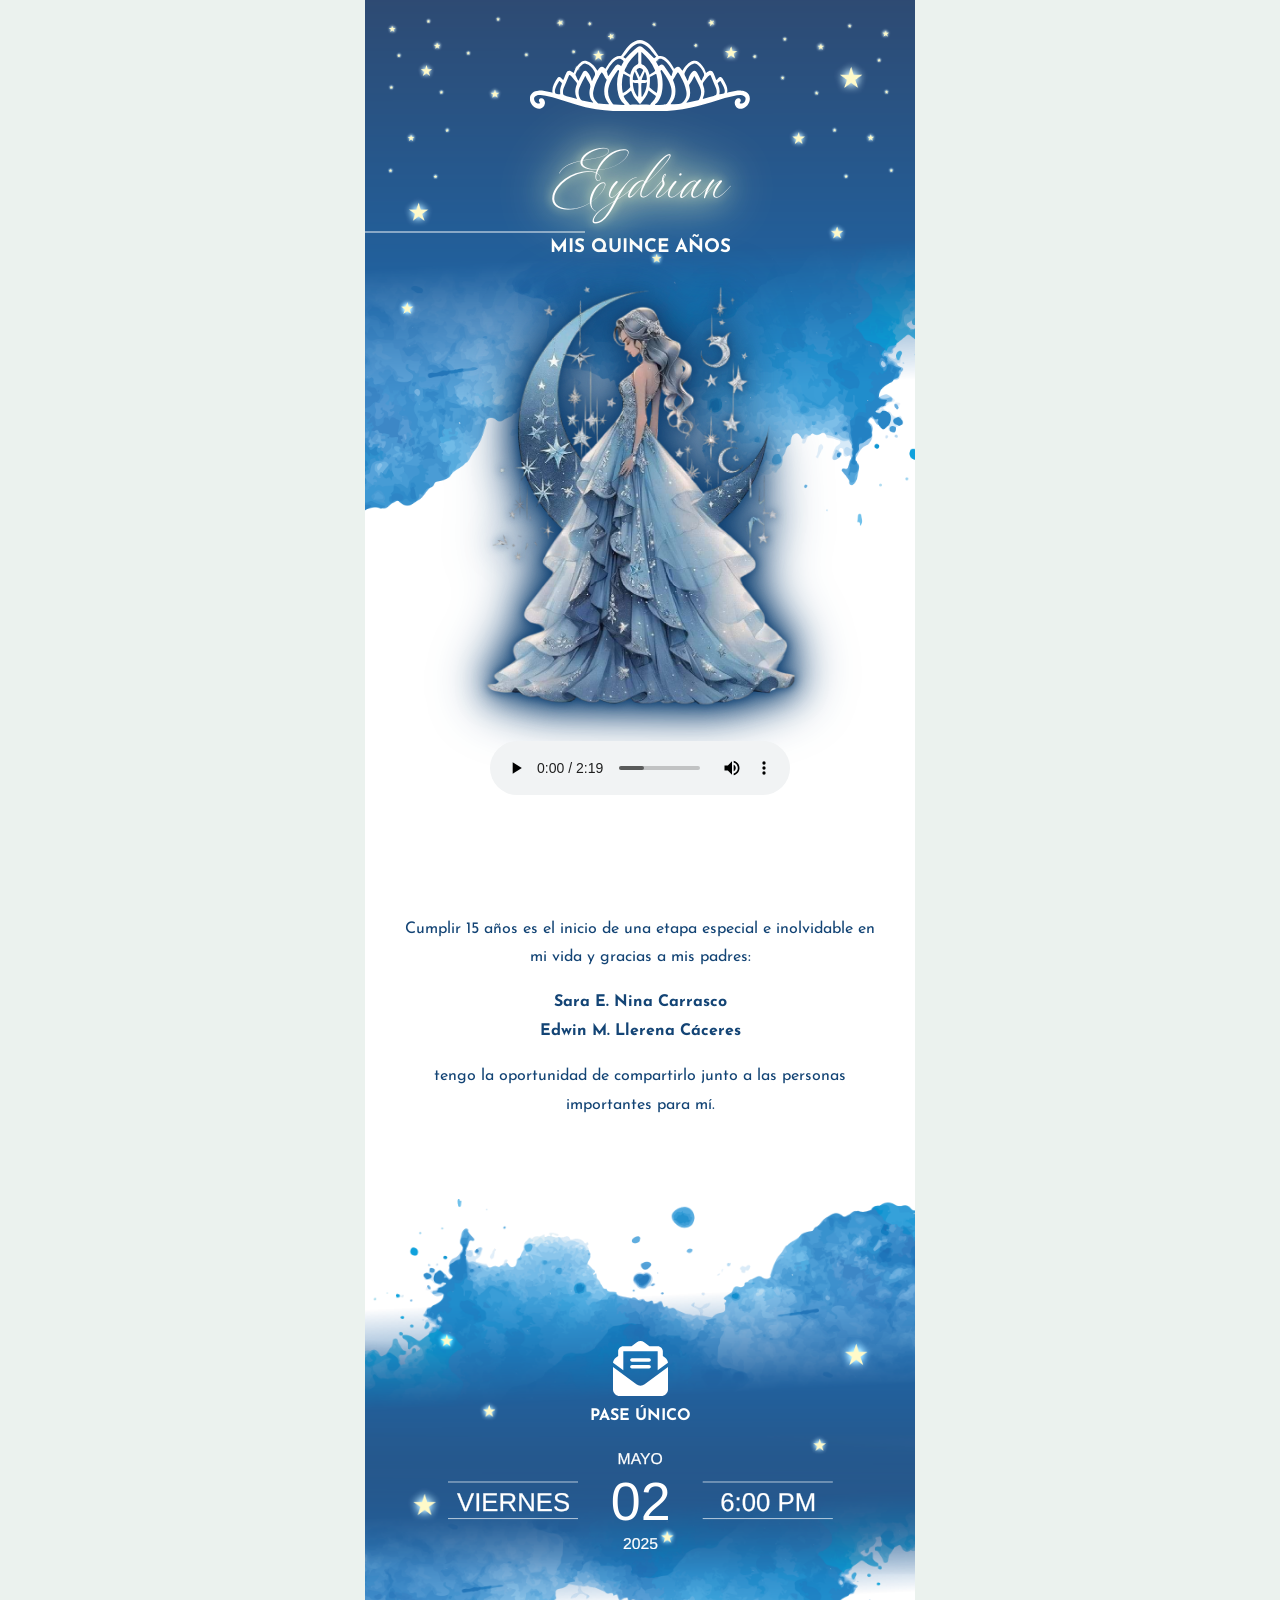
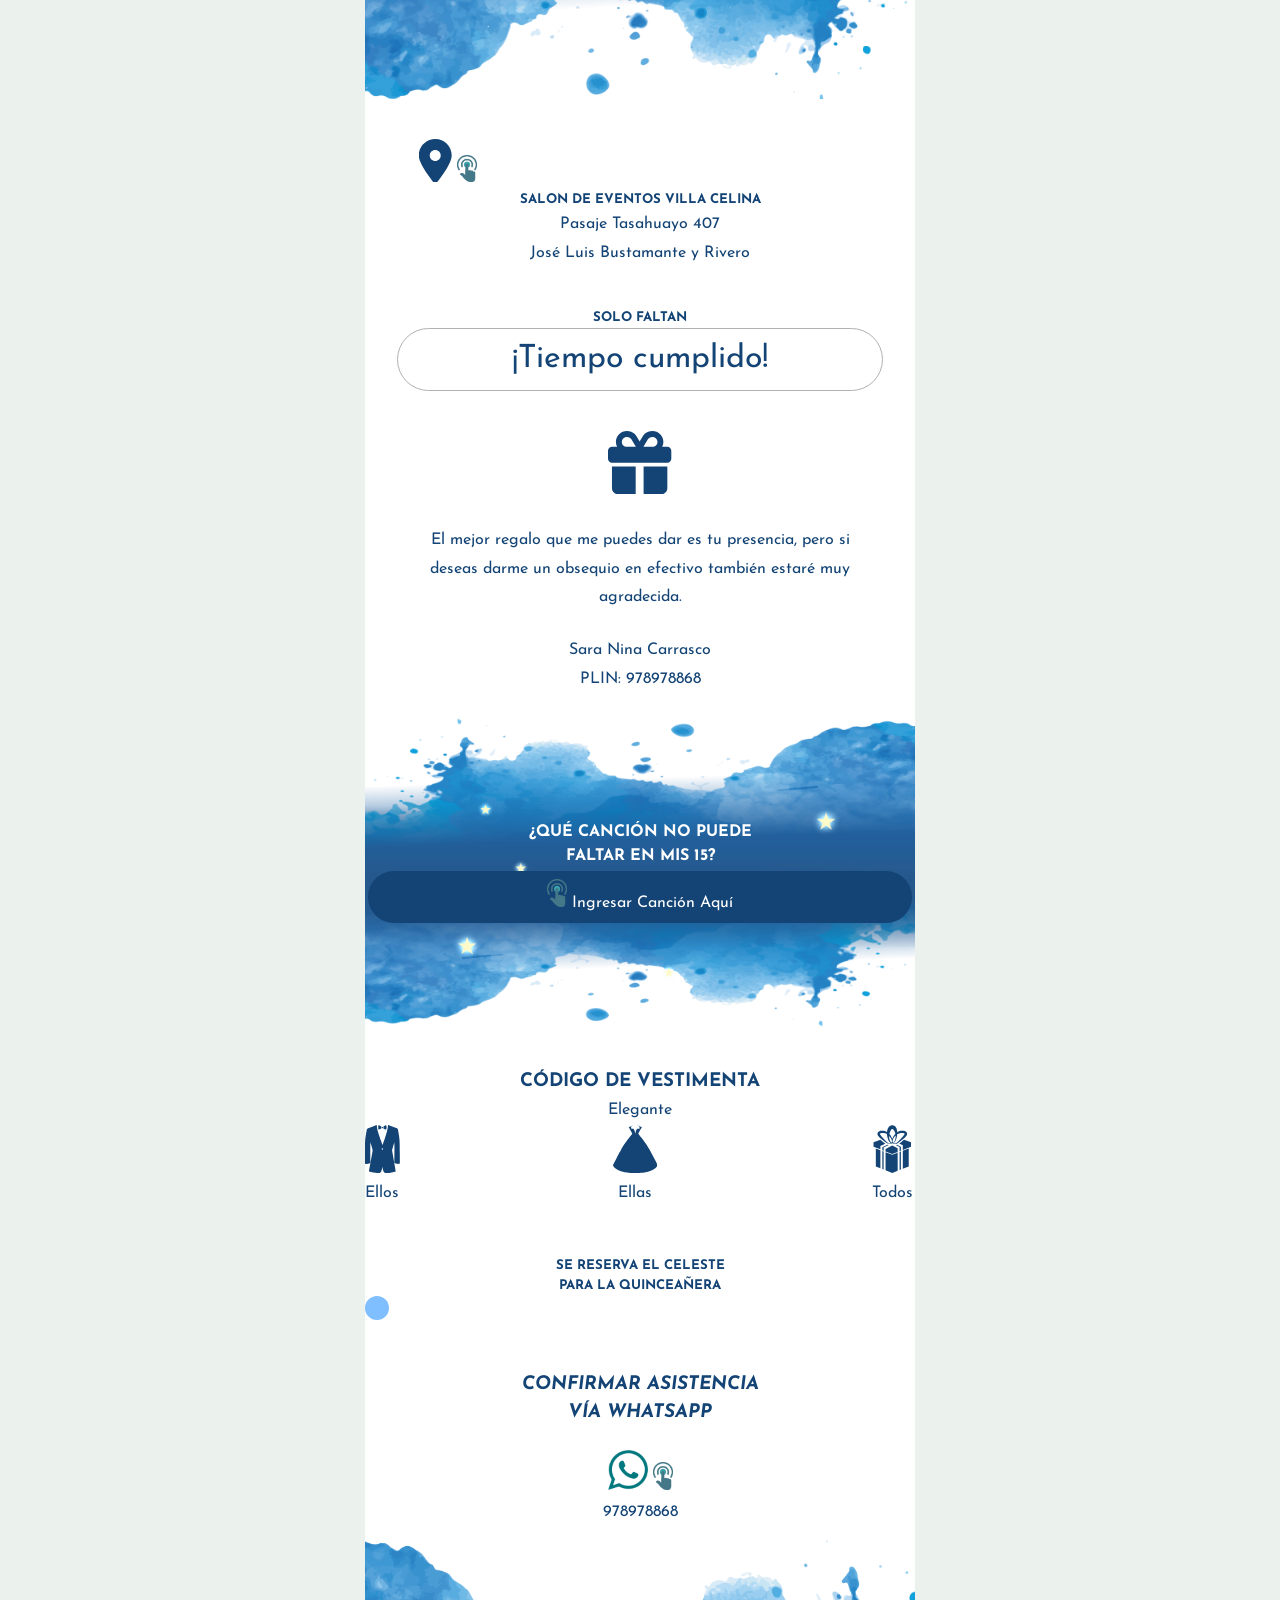
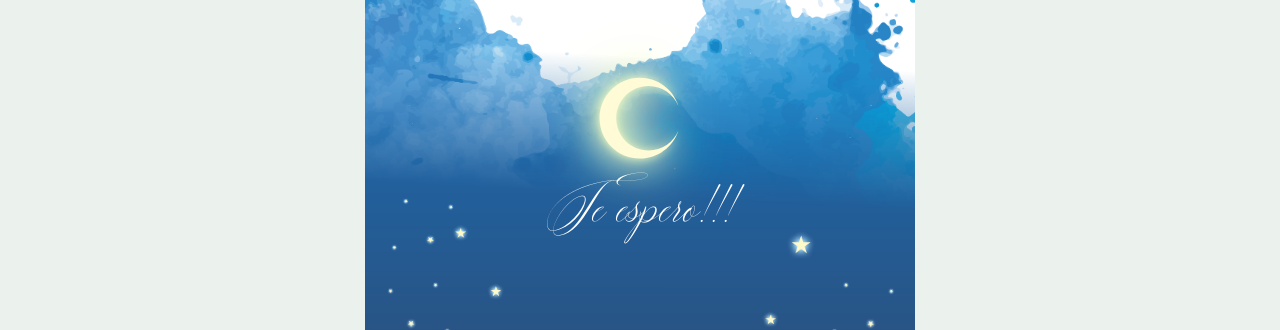
<file: index.html>
<!DOCTYPE html>
<html lang="en">
<head>
    <meta charset="UTF-8">
    <meta name="viewport" content="width=device-width, initial-scale=1.0">
    <title>Mis Quince | Eydrian Fernanda</title>
    <link rel="stylesheet" href="css/reset.css">
    <link rel="stylesheet" href="css/style.css">
    
    <link rel="shortcut icon" href="img/icon-taco.png">

    <meta property="og:image:type" content="image/png">
    <meta property="og:image:width" content="400">
    <meta property="og:image:height" content="400">
    <meta property="og:image" content="https://misquince.vercel.app/img/perfil_1.png">
    <meta property="og:title" content="Mis 15 Eydrian Fernanda">
    <meta data-n-head="ssr" data-hid="description" name="description" 
        content=" Cumplir 15 años es el inicio de una etapa especial e inolvidable en mi vida
        y gracias a mis padres tengo la oportunidad de compartirlo junto a las personas
        importantes para mí | Fecha 02 Mayo 2025 - 6pm">
</head>
<body>
    <div class="container">
        <div class="slide bg-start">
            <div class="bodySlide pt-5 pb-5">
                <div class="item-row text-center">
                    <svg class="img-tiara" xmlns="http://www.w3.org/2000/svg" xml:space="preserve" width="100%" height="100%" version="1.1" 
                    viewBox="0 0 4954.2 1607.7"
                    xmlns:xlink="http://www.w3.org/1999/xlink">
                    <g id="Layer_x0020_1">
                    <path class="fil0" d="M2359.18 706.68c-32.07,60.78 -43.68,116.77 -44.5,176.27 -0.19,12.52 5.72,20.19 16.59,20.57 33.93,1.24 67.73,0.63 106.2,-7.41 -26.4,-63.87 -50.42,-122.02 -78.29,-189.43zm228.34 0.43c-26.07,63.55 -49.06,118.66 -71.24,174.22 -3.97,9.96 1.12,18.06 10.92,18.64 28.98,1.76 57.96,3.06 86.96,3.68 9.91,0.21 19.02,-4.42 18.6,-18.01 -2,-60.12 -12.12,-117.59 -45.24,-178.53zm-114.15 130.27c25.67,-51.78 48.13,-97.41 70.95,-142.82 6.37,-12.62 3.89,-21.68 -4.87,-31.67 -39.85,-45.33 -92.74,-44.99 -132.91,0.72 -9.03,10.31 -10.25,18.78 -3.86,31.38 23.09,45.38 45.42,91.3 70.69,142.39zm-42.86 442.17c4.8,-1.86 4.64,-6.84 4.74,-11.05 2.48,-69.04 5.2,-138.11 6.9,-207.17 0.62,-23.97 -1.62,-48.02 -2.18,-72.05 -0.35,-16.94 -7.41,-24.53 -22.29,-23.41 -17.11,1.27 -34.39,0.85 -51.31,3.43 -17.57,2.64 -30.44,-17.05 -47.94,-13.13 -9.24,103.7 50.64,275.12 112.08,323.38zm85.02 1.04c13.29,-0.61 17.91,-12.81 23.87,-21.73 45.76,-68.41 73.75,-145.73 86.65,-230.27 2.89,-19.23 5.14,-38.72 6.38,-58.19 0.89,-13.99 -6.33,-20.67 -17.31,-12.97 -23.49,16.54 -48.5,10.51 -73.4,9.24 -33,-1.68 -33.38,-1.52 -35.03,35.23 -3.99,88.97 3.97,177.66 4.9,266.52 0.06,4.07 2.55,8.1 3.94,12.17zm1750.53 -60.27c4.28,1.14 8.12,3.41 11.58,2.87 20.91,-3.24 41.77,-6.66 62.49,-10.89 39.08,-7.97 46.13,-17.42 46.32,-62.01 0.03,-10.41 -0.91,-21.2 -3.35,-31.19 -17.03,-69.15 -51.97,-127.5 -87.18,-185.65 -4.85,-7.96 -11.53,-13.16 -20.04,-6.92 -16.61,12.17 -34.99,23.75 -45.14,42.86 -9.35,17.55 5.48,33.93 11.67,49.51 23.92,60.36 36.8,121.97 22.72,188.13 -0.86,3.86 0.5,8.33 0.93,13.29zm-3585.59 2.66c-5.01,-115.15 -5.41,-115.36 33.1,-225.36 6.45,-18.43 6.26,-30.9 -8.54,-42.25 -8.74,-6.68 -16.79,-14.51 -24.83,-22.24 -12.57,-12.09 -22.91,-11.63 -32.58,4.82 -31.45,53.67 -62.72,107.37 -81.23,169.17 -7.04,23.48 -7.78,47.03 -3.2,70.92 2.96,15.37 8.82,27.49 24.96,30.13 29.83,4.84 58.94,15.42 92.32,14.81zm1082.83 -409.84c12.65,-2.96 15.42,-14.3 20.43,-22.61 42.56,-71.2 92.08,-136.21 140.39,-202.22 35.27,-48.15 65.66,-49.65 110.03,-11.93 5.14,4.37 10.39,8.57 17.4,14.38 16.96,-30.68 32.33,-60.46 49.49,-88.8 9.69,-16.09 7.05,-26.77 -5.14,-38.25 -38.57,-36.17 -81.27,-49.25 -129.66,-31.19 -37.35,13.93 -67.77,40.49 -95.92,70.67 -50.47,54.04 -92.02,116.52 -131.18,181.22 -5.24,8.63 -12.17,17 -7.65,28.63 12.71,32.5 15.64,69.31 31.81,100.1zm1132.08 -221.69c12.14,-10.6 20.08,-18.46 28.79,-25 30.63,-23.01 59.53,-20.64 86.65,7.38 7.8,8.07 14.89,17.17 21.39,26.6 46.34,67.63 97.56,130.94 138.71,203.18 2.47,4.39 5.22,11.24 16.07,5.35 8.57,-29.27 18.02,-61.85 27.64,-94.34 3.39,-11.38 -0.9,-20.03 -6.37,-29.11 -41.15,-68.54 -85.2,-134.3 -139.35,-190.37 -26.61,-27.52 -55.62,-51.25 -90.51,-63.44 -48.5,-16.92 -91.09,-3.49 -128.86,33.83 -10.63,10.49 -12.76,20.69 -4.37,34.99 16.78,28.61 32.26,58.26 50.21,90.93zm-791.92 170.93c-41.02,143.72 -45.25,285.42 -13.16,433.37 60.76,-34.83 111.95,-73.4 157.66,-121.58 7.8,-8.21 9.53,-16.3 7.64,-27.83 -10.57,-65.39 -13.16,-131.26 -8.31,-197.53 0.85,-11.59 -1.79,-18.89 -12.76,-23.84 -41.55,-18.89 -82.57,-39.29 -131.07,-62.59zm751.11 432.55c15.43,-48.21 19.1,-93.14 21.66,-138.05 5.06,-89.31 -1.66,-177.39 -24.59,-263.35 -8.52,-32.01 -9.24,-32.2 -34.38,-19.65 -35.02,17.5 -68.65,39.02 -105.56,51.19 -14.73,4.83 -13.29,15.83 -12.62,27.76 3.49,63.26 3.38,126.33 -7.57,188.82 -2.53,14.46 0.03,24.95 10.29,35.69 45.12,47.09 95.85,84.14 152.77,117.59zm-10.41 -815.17c-53.99,-52.55 -93.81,-114.77 -140.55,-169.85 -36.36,-42.78 -78.61,-75.28 -124.87,-102.39 -35.1,-20.57 -71.81,-28.45 -110.8,-28.31 -71.79,0.26 -129.1,40.53 -182.78,87.71 -69.28,60.86 -115.06,147.58 -183.14,213.93 9.83,8.02 14.97,12.33 20.24,16.46 30.07,23.57 29.97,23.39 56.39,-7.41 72.37,-84.38 155.6,-153.79 237.93,-224.48 37.48,-32.15 74.93,-32.86 112.88,-0.53 79.4,67.6 159.07,134.88 229.7,214.65 36.76,41.53 36.42,41.93 85,0.22zm-406.91 -100.87c-3.08,-1.33 -6.18,-2.69 -9.24,-4 -48.18,46.7 -95.76,94.27 -140.55,145.3 -61.51,69.97 -110.25,150.17 -146.79,240.01 -3.33,8.21 -6.24,16.65 -9.78,24.75 -4.36,10.04 -2.02,17.15 6.31,22.39 39.03,24.46 78.02,48.93 119.01,74.67 7.35,-24.51 12.15,-46.51 20.38,-66.7 26.04,-63.76 57.26,-126.09 117.19,-152.59 37.88,-16.73 50.82,-37.5 44.54,-81.56 -3.81,-26.48 -1.01,-54.18 -1.07,-81.32 -0.05,-40.33 0,-80.62 0,-120.95zm80.2 -3.7c-3.25,0.93 -6.52,1.91 -9.8,2.87 0,82.25 0.35,164.51 -0.27,246.76 -0.13,15.81 7.19,20.8 18.11,24.29 55.75,17.95 90.8,63.04 121.91,115.67 21.05,35.64 28.08,77.32 44.62,116.85 33.4,-21.23 65.31,-41.74 97.43,-61.85 32.61,-20.43 32.39,-20.11 17.95,-57.16 -63.1,-162.02 -172.54,-278.6 -289.95,-387.43zm1033.29 646.71c13.03,-21.13 16.7,-43.53 23.33,-64.49 16.49,-51.94 41.26,-97.96 77.3,-134.94 42.69,-43.83 81.32,-38 112.06,16.92 21.3,38.09 39.87,78.15 60.35,116.85 10.62,20 18.59,42.4 35.13,60.91 22.4,-30.87 29.92,-67.52 48.53,-96.02 17.9,-27.32 16.09,-52.58 3.67,-79.85 -36.03,-79.06 -85.74,-144.42 -150.77,-194.33 -23.42,-17.98 -48.14,-21.39 -75.63,-13.34 -82.01,24.15 -140.1,83.15 -181.03,164.26 -33.14,65.6 -31.65,67.19 2.28,133.39 15.06,29.43 24.99,62.37 44.78,90.64zm-2155.83 7.29c18.88,-39.84 29.4,-73.86 48.47,-99.75 33.54,-45.49 24.58,-86.11 0.94,-130.51 -44.38,-83.21 -103.03,-144.31 -188.67,-166.77 -21.76,-5.72 -42.07,-3.83 -61.07,9.68 -72.74,51.64 -126.33,122.75 -162.93,210.6 -5.54,13.32 -11.99,30.07 -4.28,43.47 22.19,38.57 33.93,84.2 60.32,120.39 12.95,-10.98 17.56,-25.59 24.22,-38.41 23.54,-45.41 45.67,-91.81 70.23,-136.47 31.56,-57.46 71.09,-63.37 114.67,-17.54 34.57,36.34 59.29,80.66 74.98,131.37 6.49,21.04 13.13,42.03 23.12,73.94zm-333.58 400.63c-8.26,-19.79 -12.71,-30.51 -17.19,-41.24 -27.3,-65.15 -32.38,-132.67 -16.96,-202.54 5.83,-26.36 12.25,-52.79 23.76,-76.41 10.81,-22.27 6.39,-37.77 -6.74,-56.55 -33.08,-47.3 -71.65,-88.61 -107.74,-132.53 -7.11,-8.66 -16.17,-15.58 -25.12,-21.87 -23.17,-16.25 -28.1,-15.24 -39.29,11.66 -38.51,92.51 -76.54,185.25 -114.39,278.13 -14.89,36.55 -18.54,75.22 -12.76,114.8 2.66,18.22 8.73,32.65 26.36,41.07 18.22,8.71 35.97,17.82 55.44,22.88 75.7,19.73 151.23,40.27 234.63,62.6zm2831.14 -6.54c6.02,4.9 12.57,1.98 18.78,0.33 75.96,-20.43 151.87,-41.32 227.92,-61.32 12.04,-3.17 21.17,-12.81 32.36,-16.33 21.71,-6.87 27.54,-24.74 30.95,-47 5.91,-38.65 0.64,-75.73 -13.29,-110.43 -37.4,-93.25 -75.99,-185.84 -114.69,-278.4 -10.98,-26.21 -15,-27.41 -35.91,-13.29 -11.26,7.62 -22.42,16.51 -31.45,27.25 -32.07,38.03 -62.68,77.67 -94.83,115.62 -21.68,25.55 -25.89,49.2 -11.77,84.01 38.22,94.05 39.45,189.48 -5.51,282.55 -2.53,5.27 -5.01,10.44 -2.56,17.01zm-2646.48 -516.64c-45.36,93.95 -91.95,172.44 -127.58,258.44 -37.14,89.55 -31.07,174.62 12.81,258.71 10.17,19.61 21.25,31.86 41.92,35.91 57.32,11.26 114.24,25.12 171.37,37.58 25.2,5.49 50.56,10.05 77.48,15.32 -2.98,-19.93 -14.59,-26.54 -22.13,-36.52 -29.06,-38.59 -48.18,-81.98 -56.07,-132.56 -7.83,-50.16 -7.56,-101.06 6.32,-147.67 16.61,-55.78 9.24,-98.39 -23.42,-143.25 -30.12,-41.34 -53.85,-88.83 -80.7,-145.96zm2279.42 605.5c87.49,-14.62 173.82,-35.58 260.28,-55.56 9.51,-2.21 16.72,-8.09 21.9,-17.66 37.31,-68.98 58.94,-141.25 37.07,-223.02 -8.52,-31.83 -19.6,-62.46 -33.88,-91.28 -31.8,-64.19 -64.54,-127.79 -97.11,-191.45 -3.07,-5.99 -5.33,-13.96 -12.87,-14.25 -6.41,1.55 -9.08,7.06 -11.66,12.09 -30.87,59.7 -62.86,118.5 -100.79,172.65 -9.27,13.24 -5.75,24.53 -2.5,37.75 11.37,46.45 19.73,93.35 20.56,142.05 1.41,79.26 -19.76,147.82 -69.44,204.26 -5.33,6.05 -12.86,10.97 -11.56,24.42zm-851.45 -272.32c-4.71,5.06 -7.62,6.66 -8.31,9.09 -30.85,108.35 -99.91,186.1 -164.79,267.17 -20.96,26.21 -34.63,26.35 -55.35,-0.87 -14.67,-19.32 -27.41,-40.57 -44.51,-57.48 -47.89,-47.47 -80.55,-106.94 -105.66,-172.65 -5.59,-14.6 -7.22,-32.31 -23.31,-44.56 -44.64,43.86 -97.05,75.35 -148.81,107.87 -14.54,9.16 -13.27,19.02 -7.03,33.13 18.67,42.3 44.96,77.78 74.5,110.52 13.23,14.67 29.83,26.87 37.61,45.96 9.18,22.57 23.23,26 41.68,22.24 31.36,-6.31 62.92,-10.54 94.69,-7.56 106.73,10.12 214.04,-10.65 320.64,8.18 10.06,1.76 21.68,2.71 27.32,-11.56 10.66,-27.12 31.92,-43.63 49.47,-63.85 27.08,-31.21 51.38,-64.75 68.71,-104.3 6.21,-14.14 5.89,-24.45 -8.09,-33.29 -51.7,-32.76 -104.17,-64.12 -148.76,-108.04zm-543.23 316.14c-6.95,-16.55 -19.2,-23.44 -29.03,-32.79 -53.27,-50.82 -89.52,-114.19 -109.97,-189.69 -44.3,-163.6 -41.88,-326.63 3.83,-489.27 3.22,-11.48 7.24,-22.67 10.22,-34.2 4.13,-15.9 -3.22,-27.12 -14.56,-33.13 -11.59,-6.1 -15.39,7.8 -20.64,15.29 -27.3,38.8 -54.74,77.53 -81.14,117.14 -45.04,67.52 -83.07,139.7 -108.64,219.79 -12.26,38.44 -20.03,77.62 -22,118.88 -5.6,117.59 42.53,208.39 108.11,291.41 11.24,14.25 25.41,14.47 39.9,15.08 66.11,2.66 132.22,5.22 198.38,7.64 7.72,0.29 15.85,1.68 25.54,-6.15zm683.76 -0.48c8.81,7.48 15.5,7.01 22,6.79 54.17,-1.76 108.38,-3.2 162.53,-5.51 76.95,-3.3 76.06,-4.34 122.71,-75.62 56.89,-86.97 79.29,-182.72 60.35,-289.34 -10.87,-61.05 -34.17,-116.8 -60.19,-171.26 -40.76,-85.34 -98.21,-156.7 -149.08,-233.57 -4.48,-6.74 -8.84,-16.94 -18.65,-9.72 -7.8,5.75 -15.45,13.32 -14.49,25.12 0.72,8.75 3.87,17.44 6.64,25.83 38.13,115.23 46.79,234.9 36.09,355.93 -12.55,142.07 -51.41,270.99 -159.05,359.47 -2.95,2.4 -4.9,6.47 -8.86,11.88zm353.5 -5.91c61.08,-3.84 118.69,-9.73 176.38,-10.44 51.43,-0.68 88.7,-24.3 123.01,-67.63 52.65,-66.49 68.69,-139.71 51.53,-225.42 -22.32,-111.6 -62.7,-214.12 -118.82,-308.44 -21.94,-36.89 -39.63,-77.9 -69.62,-108.72 -4.08,3.84 -7.51,6.29 -10.13,9.59 -36.54,45.89 -56.83,105.21 -95.17,149.74 -9.61,11.14 -1.17,22.49 2.99,33.16 16.22,41.37 30.29,83.67 37.96,128.17 23.54,136.27 4.1,260.55 -80.44,366.24 -6.05,7.59 -13.91,14.04 -17.69,33.75zm-1391.27 -0.06c0.69,-18.91 -8.39,-24.58 -14.3,-31.88 -83.02,-102.39 -103.59,-223.6 -83.42,-357.1 7.46,-49.35 22.32,-96.07 40.97,-141.19 6.15,-14.92 8.84,-26.51 -4.38,-39.42 -19.3,-18.89 -30.02,-45.61 -43.67,-69.58 -16.36,-28.71 -32.88,-57.36 -55.17,-82.54 -30.29,33.3 -47.81,72.5 -69.12,108.27 -57.72,96.88 -97.99,202.48 -121.43,317.02 -24,117.14 26.8,196.59 97.88,267.34 8.21,8.17 18.95,10.63 29.52,12.04 73.59,9.61 147.54,12.14 223.12,17.04zm2661.06 -263.77c26.74,0.51 46.72,-7.75 67.17,-12.46 81.82,-18.81 163.86,-35.46 247.87,-33.03 40.24,1.17 79.05,9.7 114.77,31.46 69.15,42.14 96.92,116.5 76.31,202.18 -24.48,101.59 -120.63,180.7 -213.06,175.24 -69.86,-4.13 -124.06,-69.71 -120.01,-145.13 2.77,-51.22 38.83,-89.87 83.66,-89.85 19.87,0 36.54,7.01 46.69,27.7 9.62,19.63 5.06,37.85 -5.54,55 -2.29,3.65 -5.22,6.82 -7.64,10.39 -7.73,11.27 -6,20.61 6.55,22.75 68.16,11.51 120.31,-39.1 120.52,-112.43 0.08,-24.74 -14.17,-41.42 -32.25,-53.45 -25.92,-17.26 -54.34,-22.96 -83.88,-23.31 -50.55,-0.56 -100.39,7.75 -149.77,18.46 -67.41,14.56 -135.04,26.15 -201.63,47.22 -201.39,63.77 -403.2,126.09 -606.27,182.4 -228.19,63.2 -460.26,96.79 -695.24,108.27 -189.27,9.27 -378.3,14.54 -567.67,6.43 -64.75,-2.75 -129.74,0.82 -194.58,2.54 -279.72,7.51 -558.64,-5.24 -836.02,-47.62 -160.13,-24.48 -318.53,-61.63 -473.9,-112.13 -143.83,-46.75 -289.87,-83.98 -433.12,-132.59 -99.4,-33.72 -201.01,-51.22 -303.02,-67.71 -24.8,-3.99 -50.14,-4.12 -75.25,-4.95 -15.9,-0.53 -31.59,2.77 -46.96,7.88 -40.22,13.37 -62.33,37.42 -64.03,70.16 -1.97,38.7 23.79,86.24 56.2,101.35 19.74,9.21 40.59,14.49 62.14,10.36 12.95,-2.51 20.11,-9.22 8.71,-24.03 -3.49,-4.53 -7.25,-8.97 -9.83,-14.17 -18.62,-37.02 -1.38,-73.83 36.42,-78.23 56.01,-6.47 100.81,51.59 90.39,117.28 -9.51,60.11 -54.44,108.48 -108.14,116.5 -110.51,16.47 -225.17,-92.74 -230.77,-219.45 -2.71,-61.26 19.87,-108 62.71,-142.87 39.07,-31.78 83.89,-43.6 131.01,-45.44 85.37,-3.32 168.74,13.66 251.87,32.95 20.24,4.69 40.19,12.57 63.9,12.73 -17.05,-130.3 44.32,-224.56 104.76,-318.21 27.08,-41.95 61.14,-42.81 95.94,-8.66 13.84,13.64 27.08,28.11 41.84,43.47 16.83,-29.22 26.39,-63.71 40.54,-95.54 8.94,-20.19 16.38,-41.28 26.18,-60.88 24.34,-48.83 57.29,-61.8 104.12,-43.13 22.31,8.89 41.33,25.38 64.51,39.69 22.96,-83.05 64.69,-148.04 118.31,-203.07 80.17,-82.28 133.95,-102.42 248.35,-33.08 61.47,37.26 110.61,92.64 148.57,159.95 4.23,7.5 8.9,14.67 13.56,21.88 0.64,0.99 2.42,1.05 4.37,1.82 14.83,-10.28 22.07,-28.72 32.65,-43.63 38.89,-54.86 78.3,-60.67 126.49,-17.82 7.17,6.34 14.04,13.13 20.62,19.31 13.45,-7.57 16.78,-21.36 22.69,-32.44 32.68,-60.94 72.64,-115.2 118.1,-163.91 53.81,-57.67 115.18,-96.77 192.36,-89.74 15.29,1.39 23.73,-5.59 32.81,-18.64 37.85,-54.34 76.74,-107.74 115.47,-161.28 50.77,-70.16 114.29,-120.31 187.48,-155.66 72.13,-34.83 143.81,-34.78 215.86,0.32 71.75,35 134.64,83.66 184.66,152.57 38.81,53.43 77.99,106.62 115.46,161.25 11.09,16.17 21.77,22.83 39.75,21.33 59.9,-5 111.78,19.82 157.83,61.26 57.7,51.94 104.15,115.47 144.07,185.55 7.73,13.53 11.49,30.93 26.54,39.16 11.34,-10.1 22.1,-21.34 34.25,-30.16 37.9,-27.57 72.58,-21.68 103.21,15.8 15.1,18.48 24.96,42.24 45.97,61.02 25.12,-56.95 61.83,-99.73 101.7,-139.34 42.64,-42.34 90.5,-72.14 146.68,-85.41 38.8,-9.17 74.09,-2.64 106.38,21.39 76.25,56.57 134.72,130.51 167.22,228.82 2.29,6.93 5,13.67 7.77,21.1 20.99,-12.55 40.06,-26.22 60.59,-35.83 49.5,-23.15 84.49,-9.11 109.59,44.8 17.33,37.26 31.5,76.39 47.62,114.4 5.57,13.05 7.19,29.38 20.72,37.02 14.33,-7.08 20.64,-23.01 30.82,-34.46 38.75,-43.58 73.89,-42.54 107.28,5.54 33.83,48.64 62.01,101.5 83.48,158.67 18,47.78 29.09,96.98 14.52,154.37z"/>
                    </g>
                    </svg>
                    <span class="titleName text-white efecto-resplandor">Eydrian</span>
                    <span class="divider1"></span>
                    <h3 class="uppercase text-white ">Mis Quince años</h3>
                    <div class="slide__img-principal">
                        <img class="efecto-resplandor-quinceañera" src="img/perfil_1.png" alt="">
                    </div>
                    <div class="contentAudio">
                        <audio id="miAudio" class="miAudio" controls>
                            <source src="music/The-Magic-Music-Box-Orchestral.mp3" type="audio/mpeg">
                            Tu navegador no soporta audio HTML5.
                          </audio>
                    </div>
                    <br>
                    <br>
                    <br>
                    <p class="frase1 pt-5">
                        Cumplir 15 años es el inicio de una etapa especial e inolvidable en mi vida
                        y gracias a mis padres:
                    </p>
                    <!-- <p class="font-Silenter"> -->
                    <p>
                        <b>
                            <span>Sara E. Nina Carrasco</span> <br>
                            <span>Edwin M. Llerena Cáceres</span> <br>
                        </b>
                    </p>

                     <p class="frase1">
                        tengo la oportunidad de compartirlo junto a las personas
                        importantes para mí.
                    </p>
                   
                    <br>
                </div>
                
            </div>
        </div>
        <div class="slide separador-0">  <!-- Padres y contador // Fecha hora -->
            <!-- <iframe id="online-alarm-kur-iframe" src="https://embed-countdown.onlinealarmkur.com/es/#2025-05-02T18:00:00@America%2FLima" width="360" height="90" style="display: block; margin: 0px auto; border: 0px;"></iframe> -->
            <div class="item-row">
                <svg class="img-pases" xmlns="http://www.w3.org/2000/svg" viewBox="0 0 512 512">
                    <path d="M215.4 96L144 96l-36.2 0L96 96l0 8.8L96 144l0 40.4 0 89L.2 202.5c1.6-18.1 10.9-34.9 25.7-45.8L48 140.3 48 96c0-26.5 21.5-48 48-48l76.6 0 49.9-36.9C232.2 3.9 243.9 0 256 0s23.8 3.9 33.5 11L339.4 48 416 48c26.5 0 48 21.5 48 48l0 44.3 22.1 16.4c14.8 10.9 24.1 27.7 25.7 45.8L416 273.4l0-89 0-40.4 0-39.2 0-8.8-11.8 0L368 96l-71.4 0-81.3 0zM0 448L0 242.1 217.6 403.3c11.1 8.2 24.6 12.7 38.4 12.7s27.3-4.4 38.4-12.7L512 242.1 512 448s0 0 0 0c0 35.3-28.7 64-64 64L64 512c-35.3 0-64-28.7-64-64c0 0 0 0 0 0zM176 160l160 0c8.8 0 16 7.2 16 16s-7.2 16-16 16l-160 0c-8.8 0-16-7.2-16-16s7.2-16 16-16zm0 64l160 0c8.8 0 16 7.2 16 16s-7.2 16-16 16l-160 0c-8.8 0-16-7.2-16-16s7.2-16 16-16z"/></svg>
                <h4>Pase único</h4>
            </div>
            <div class="item-row">
                <br>
                <img src="img/fecha-hora.svg" width="70%" alt="">
            </div>

            
        </div>
        <div class="slide"> <!-- img-ubicacion -- regalo -->
            <div class="item-row pt-5 text-center">
                <div class="icon-ubicacion">
                    <a href="https://www.google.com/maps/dir//Pje.+Tasahuayo,+José+Luis+Bustamante+y+Rivero+04009/@-16.4386705,-71.5094892,18z/data=!4m8!4m7!1m0!1m5!1m1!1s0x91424b3a130c976d:0x28b44f586aa6d593!2m2!1d-71.5088143!2d-16.4388936?entry=ttu&g_ep=EgoyMDI1MDQxNi4xIKXMDSoASAFQAw%3D%3D" target="_blank">
                        <svg class="img-ubicacion" xmlns="http://www.w3.org/2000/svg" xml:space="preserve" width="100%" height="100%" version="1.1" style="shape-rendering:geometricPrecision; text-rendering:geometricPrecision; image-rendering:optimizeQuality; fill-rule:evenodd; clip-rule:evenodd"
                            viewBox="0 0 966.2 1284.9" xmlns:xlink="http://www.w3.org/1999/xlink">
                            <g id="Layer_x0020_1">
                            <metadata id="CorelCorpID_0Corel-Layer"/>
                            <path class="fil0" d="M534.76 1257.06c129.08,-161.54 423.47,-553.05 423.47,-772.95 0,-266.71 -216.39,-483.1 -483.1,-483.1 -266.71,0 -483.1,216.39 -483.1,483.1 0,219.9 294.39,611.41 423.47,772.95 30.95,38.49 88.31,38.49 119.26,0l0 0zm-59.63 -933.99c88.92,0 161.03,72.11 161.03,161.04 0,88.92 -72.11,161.03 -161.03,161.03 -88.92,0 -161.03,-72.11 -161.03,-161.03 0,-88.93 72.11,-161.04 161.03,-161.04z"/>
                            </g>
                        </svg>
                        <img src="img/clic.png" class="icon-clic-whatsapp">
                    </a>
                </div>
                <h5>Salon de eventos Villa Celina</h5>
                <a href="https://www.google.com/maps/dir//Pje.+Tasahuayo,+José+Luis+Bustamante+y+Rivero+04009/@-16.4386705,-71.5094892,18z/data=!4m8!4m7!1m0!1m5!1m1!1s0x91424b3a130c976d:0x28b44f586aa6d593!2m2!1d-71.5088143!2d-16.4388936?entry=ttu&g_ep=EgoyMDI1MDQxNi4xIKXMDSoASAFQAw%3D%3D" target="_blank">
                    <p>Pasaje Tasahuayo 407<br> José Luis Bustamante y Rivero</p>
                    <!-- <p>Fecha: 02 mayo 2025 </p>
                    <p>Hora: 6:00 pm </p> -->
                </a>
            </div>
            <div class="item-row pt-5"> <!--CONTADOR - CUENTA REGRESIVA -->
                <h5>Solo Faltan</h5> 
                <div class="contador" id="contador">
                    <span class="contentNumber">
                        <span class="numberStyle" id="dias">00</span>
                        <span class="label">Días</span>
                    </span>
                    <!-- <span class="separador">:</span> -->
    
                    <span class="contentNumber">
                        <span class="numberStyle" id="horas">00</span>
                        <span class="label">Horas</span>
                    </span>
                    <span class="contentNumber">
                        <span class="numberStyle" id="minutos">00</span>
                        <span class="label">Min</span>
                    </span>
                    <span class="contentNumber">
                        <span class="numberStyle" id="segundos">00</span>
                        <span class="label">Seg</span>
                    </span>
                </div>
            </div>
            
            <div class="item-row pt-5">
                <div class="text-regalos">
                    <span>
                        <svg class="icon-obsequio" xmlns="http://www.w3.org/2000/svg" viewBox="0 0 512 512">
                            <path d="M190.5 68.8L225.3 128l-1.3 0-72 0c-22.1 0-40-17.9-40-40s17.9-40 40-40l2.2 0c14.9 0 28.8 7.9 36.3 20.8zM64 88c0 14.4 3.5 28 9.6 40L32 128c-17.7 0-32 14.3-32 32l0 64c0 17.7 14.3 32 32 32l448 0c17.7 0 32-14.3 32-32l0-64c0-17.7-14.3-32-32-32l-41.6 0c6.1-12 9.6-25.6 9.6-40c0-48.6-39.4-88-88-88l-2.2 0c-31.9 0-61.5 16.9-77.7 44.4L256 85.5l-24.1-41C215.7 16.9 186.1 0 154.2 0L152 0C103.4 0 64 39.4 64 88zm336 0c0 22.1-17.9 40-40 40l-72 0-1.3 0 34.8-59.2C329.1 55.9 342.9 48 357.8 48l2.2 0c22.1 0 40 17.9 40 40zM32 288l0 176c0 26.5 21.5 48 48 48l144 0 0-224L32 288zM288 512l144 0c26.5 0 48-21.5 48-48l0-176-192 0 0 224z"/></svg>
                    </span>
                    <br />
                    <br />
                    <p>
                        El mejor regalo que me puedes dar es tu presencia, 
                        pero si deseas darme un obsequio en efectivo también estaré muy agradecida.
                    </p>
                    <br/>
                    <p>
                        Sara Nina Carrasco
                        <br>
                        PLIN: 978978868
                    </p>
                </div>
            </div>
            <br>
            <!-- <div class="body-regalos__item-1">
                <img class="icon-regalo" src="img/transferencia.png" class="icon-codigo" width="60px">
                <p>Yapeame a </p>
            </div> -->
        </div>
        <div class="slide separador-1"> <!--  cancion -->
            <div class="item-row">
                <div class="body-regalos__item-1 text-center">
                    <h4>¿Qué Canción no puede <br> faltar en mis 15?</h4>
                    <!-- <button class="btn-cancion" onclick="abrirPopup()">Ingresar Canción</button> -->
                    <a class="btn-cancion" href="https://api.whatsapp.com/send?phone=51961216631&text=Hola Eydrian, la cancion que quiero es  " target="_blank">
                        <img src="img/clic.png" class="icon-clic-whatsapp">
                        Ingresar Canción Aquí
                        <!-- +51 961216631 -->
                    </a>
                </div>
            </div>
        </div>
        <div class="slide"> <!--  codigo vestimenta / confirma tu asistencia -->
            <div class="item-row">
                <div class="body-regalos__item-1 text-center pt-5">
                    <h3>Código de vestimenta</h3>
                    <p>Elegante</p> 
                    <div class="icons-codigovestimenta d-flex">
                        <div class="d-block">    
                            <!-- <img class="img-ubicacion" src="img/codigo-hombre.svg" class="icon-codigo"> -->
                                <svg class="codigoVestimenta" xmlns="http://www.w3.org/2000/svg" xml:space="preserve" width="30.227mm" height="41.526mm" version="1.1" style="shape-rendering:geometricPrecision; text-rendering:geometricPrecision; image-rendering:optimizeQuality; fill-rule:evenodd; clip-rule:evenodd"
                                    viewBox="0 0 3022.7 4152.6" xmlns:xlink="http://www.w3.org/1999/xlink" xmlns:xodm="http://www.corel.com/coreldraw/odm/2003">
                                    <g id="Capa_x0020_1">
                                        <metadata id="CorelCorpID_0Corel-Layer"/>
                                        <g id="_1673426201248">
                                        <path class="fil0" d="M1495.93 2014.73c70.08,-19.58 96.87,93.59 26.61,114.47 -68.47,20.35 -119.07,-88.64 -26.61,-114.47zm-1034.41 -277.9c0.12,-28.31 -3.2,-95.56 9.21,-120.86l3.86 -129.35 113.38 426.76 35.58 94.77c2.58,11.24 -3.2,15.14 3.88,41.91 35.24,95.66 38.27,134.11 20.55,238.8l-131.67 739.67c-20.3,114.92 -175.25,954.57 -170.05,990.13 89.32,38.82 261.81,72.67 366.77,92.34 143.16,26.83 260.39,42.6 417.14,42.1 182.12,-0.58 236.88,-33.41 287.33,-173.87 33.23,-92.52 72.44,-257.83 79.83,-369.65 18.13,46.67 41.49,229.01 90.3,370.61 47.61,138.07 108.56,172.29 287.56,172.91 213.95,0.73 593.41,-57.39 784.72,-133.76 4.64,-32.82 -264.1,-1536.52 -312.65,-1788.13 -11.53,-59.74 9.38,-100.08 22.98,-152.19 50.28,-192.62 103.06,-402.86 162.5,-594.7 25.86,376.06 12.07,800.72 12.07,1183.84 0,96.27 -14.7,544.8 -0.91,600.89 10.14,41.26 168.2,77.94 211.5,86.31 73.07,14.13 198.71,12.54 260.19,-20.27l-4.75 -861.66c-20.57,-973.05 33.65,-1023.07 -150.02,-2009.28 -14.69,-78.85 -10.31,-124.57 -66.47,-154.95 -49.08,-26.54 -97.52,-38.71 -146.23,-61.71l-115.53 -43.16c-61.9,-27.72 -500.24,-198.1 -540.22,-203.64 -15.81,340.31 -109.83,624.4 -195.54,913.41 -29.59,99.78 -250.42,781.71 -277.22,819.01 -22.39,-36.26 -146.06,-372.75 -147.69,-406.72 -20.15,-16.52 -42.28,-85.5 -48.99,-115.59 -111.6,-369.13 -295.91,-774.06 -308.94,-1210.26 -39.98,5.01 -113.01,38.79 -158.39,55.84l-458.4 176.86c-53.5,20.33 -100.45,36.93 -152.38,59.25 -72.79,31.28 -74.94,36.42 -90.11,122.9 -56.62,322.73 -152.42,808.53 -151.96,1118.24 1.63,1095.81 1.42,703.45 -9.89,1806.32 126.91,40.74 253.53,23.63 371.17,-15.52 95.08,-31.65 101.42,-18.37 99.29,-122.8 -10.85,-530.71 -6.98,-1000.57 -1.8,-1464.8z"/>
                                        <path class="fil0" d="M1577.51 142.34c57.54,138.31 21.98,67.48 6.58,166.68 57.26,17.9 113.28,46.09 168.52,69.63 125.47,53.47 113.16,-98.63 113.26,-174.28 0.05,-36.06 12.18,-233.45 -98.98,-177.05 -53.16,26.97 -140.7,84.52 -189.38,115.02z"/>
                                        <path class="fil0" d="M1144.06 111.23l0.02 186.27c0.03,175.89 188.74,39.87 278.13,11.56 -6.29,-43.53 -23.8,-42.95 -22.07,-87.58 1.58,-40.75 18.72,-42.35 28.81,-79.47 -67.97,-39.81 -197.04,-136.19 -239.83,-117.28 -34.09,15.08 -45.07,38.9 -45.06,86.5z"/>
                                        <path class="fil0" d="M1456.88 266.53c13.25,4.36 26.02,8.07 45.8,8.04 82.19,-0.13 76.98,-83.03 23.73,-95.31 -75.66,-17.44 -98.2,30.95 -69.53,87.27z"/>
                                        </g>
                                    </g>
                                </svg>
                                <div>Ellos</div>
                        </div>
                        <div class="d-block">
                            <!-- <img class="img-ubicacion" src="img/codigo-mujer.svg" class="icon-codigo"> -->
                            <svg class="codigoVestimenta" xmlns="http://www.w3.org/2000/svg" xml:space="preserve" width="43.802mm" height="47.1mm" version="1.1" style="shape-rendering:geometricPrecision; text-rendering:geometricPrecision; image-rendering:optimizeQuality; fill-rule:evenodd; clip-rule:evenodd"
                                viewBox="0 0 4380.2 4710"xmlns:xlink="http://www.w3.org/1999/xlink" xmlns:xodm="http://www.corel.com/coreldraw/odm/2003">
                                <g id="Capa_x0020_1">
                                <metadata id="CorelCorpID_0Corel-Layer"/>
                                <path class="fil0" d="M810.17 2395.13c-24.03,48.64 -58.29,92.22 -84.16,145.99 -17.49,36.36 -51.17,111.06 -84.66,137.79 -3.02,37.04 -111.91,219.73 -136.53,267.72 -46.2,90.07 -88.05,169.43 -136.94,261.18 -124.75,234.09 -221.83,444.73 -336.15,671.51 -34.51,68.46 -52.17,65.44 -9.18,136.48 134.26,221.81 451.66,416.86 699.79,495.74 15.44,5.55 12.34,3.37 29.71,10.38 2.62,1.06 10.38,4.29 12.81,5.44 18.06,8.51 6.52,1.62 17.38,9.74 0.97,0.09 351.73,92.83 462.11,111.9 152.17,26.29 356.76,55.87 519.64,58.17 188.64,2.66 375.52,10.36 566.97,10.02 95.28,-0.16 187.04,-8.59 279.09,-9.95 78.85,-1.16 206.12,-24.23 273.04,-15.53 22.5,-18.8 24.1,-8.28 80.44,-15.34l240.72 -40.14c154.42,-38.14 291.15,-63.75 437.21,-118.73 232.79,-87.62 527,-234.18 668.69,-432.86 50.31,-70.54 93.14,-95.95 48.65,-188.44 -19.06,-39.61 -81.09,-152.51 -84.04,-184.14 -16.28,-12.8 -1.59,2.51 -13.38,-13.69 -6.58,-9.05 -4.23,-5.1 -9.67,-15.99 -10.56,-21.16 -9.51,-22.99 -14.74,-41.87l-4.47 -12.65c-15.43,-12.6 -2.42,1.51 -13.87,-14.37 -4.73,-6.57 -10.01,-17.13 -12.41,-22.07 -10.95,-22.53 -13.81,-30.08 -19.83,-52.07l-13.21 -16.67c-0.86,-1.41 -2.05,-3.72 -2.89,-5.23l-448.65 -854.99c-290.83,-546.85 -453.01,-765.08 -791.34,-1232.3 -57.26,-79.07 -441.73,-539.92 -443.7,-561.72 -6.09,-67.47 335.94,-606.13 345.16,-661.13 -69.49,-18.85 -162.58,-59.5 -226,-87.38 -124.83,-54.89 -177.82,-104.22 -197.52,-112.74 12.26,60.88 119.29,84.32 162.67,139.65 69.96,89.26 32.96,145.21 7.06,233.83 -195.01,-31.15 -231.72,-22.76 -293.71,129.11 -63.77,156.24 -61.42,245.41 -94.51,341.19 -17.07,-46.2 -26.94,-128.55 -41.32,-178.93 -16.62,-58.18 -32.91,-115.86 -54.11,-166.7 -70.3,-168.56 -96.68,-133.01 -288.29,-128.14 -45.88,-66.76 -48.78,-163.44 1.4,-226.16 42.57,-53.21 135.46,-72.38 163.05,-140.31 -30.22,15.3 -21.79,16.86 -48.91,34.41l-151.22 76.95c-61.42,27.03 -156.41,67.6 -221.31,84.55 6.18,40.42 134.16,245.85 163.91,298.38 54.72,96.6 106.62,197.15 155.89,292.65 43.63,84.59 23.73,85.14 -24.61,143.78 -183.17,222.23 -326.29,397.59 -502.24,632.29 -111.1,148.21 -452.66,650.19 -531.82,821.39z"/>
                                </g>
                            </svg>
                            <div>Ellas</div>
                        </div>
                        <div class="d-block">
                            <svg class="codigoVestimenta" xmlns="http://www.w3.org/2000/svg" xml:space="preserve" width="43.802mm" height="47.1mm" version="1.1" style="shape-rendering:geometricPrecision; text-rendering:geometricPrecision; image-rendering:optimizeQuality; fill-rule:evenodd; clip-rule:evenodd"
                            viewBox="0 0 4380.2 4710" xmlns:xlink="http://www.w3.org/1999/xlink" xmlns:xodm="http://www.corel.com/coreldraw/odm/2003">
                            <g id="Capa_x0020_1">
                            <metadata id="CorelCorpID_0Corel-Layer"/>
                            <g id="_1709677786000">
                            <path class="fil0" d="M2187.69 2362.26c0.95,-0.22 0.62,-0.17 0.95,-0.22 -1.17,0 -2.01,0.05 -2.28,0.11 -0.11,0 -0.22,0.05 -0.33,0.05 0.22,0.11 0.99,0.17 1.66,0.06z"/>
                            <polygon class="fil0" points="572.65,4071.54 1021.07,4247.41 1021.07,2473.96 572.65,2298.14 "/>
                            <path class="fil0" d="M2741.46 1227.97l-1.56 -0.62c-0.17,0.51 -0.22,1.06 -0.34,1.57l1.9 -0.95z"/>
                            <polygon class="fil0" points="1210.97,4321.81 1337.64,4371.46 1337.64,2598.06 1210.97,2548.46 "/>
                            <path class="fil0" d="M1254.19 1638.14c-57.51,-52.27 -116.06,-101.03 -178,-152.74 -10.05,-8.44 -20.55,-17.32 -30.77,-25.87l-16.02 -7.93 -680.95 252.12 0 418.22 672.62 268.08 0 -328.4 482.22 -233.68c-82.44,-51.95 -164.87,-114.56 -249.1,-189.8z"/>
                            <polygon class="fil0" points="3220.94,4299.03 3801.24,4071.54 3801.24,2298.14 3220.94,2525.74 "/>
                            <path class="fil0" d="M3342.81 1450.71l-21.11 10.39c-7.32,6.09 -14.97,12.5 -22.28,18.54 -64.63,53.55 -125.72,104.17 -184.7,157.84 -84.28,75.17 -166.33,137.61 -247.88,189.27l354.1 171.59 0 444.57 805.27 -320.97 0 -418.22 -683.4 -253.01z"/>
                            <path class="fil0" d="M2527.27 1973.88l377.16 182.68 0 412.58 126.56 -50.55 0 -393.76 -379.44 -187.21c-36.7,13.96 -78.53,27.2 -124.28,36.26z"/>
                            <polygon class="fil0" points="2904.43,4423.18 3030.99,4373.58 3030.99,2600.18 2904.43,2649.83 "/>
                            <polygon class="fil0" points="1527.53,2672.63 1527.53,4445.96 2186.98,4704.56 2714.43,4497.68 2714.43,2724.29 2186.98,2931.21 "/>
                            <path class="fil0" d="M1717.7 1938.13l-506.73 250.05 0 277.58 126.67 50.42 0 -296.29 506.46 -245.46c-46.92,-8.95 -89.59,-22.34 -126.4,-36.3z"/>
                            <polygon class="fil0" points="1527.53,2346.4 1527.53,2591.86 2187.36,2854.87 2714.43,2644.75 2714.43,2283.12 2185.19,2021.91 "/>
                            <path class="fil0" d="M3626.38 767.64c-16.15,-38.2 -37.32,-66.62 -65.29,-92.15l-11.29 -9.84 -19.55 -15.07c-14.92,-11.4 -25.19,-16.59 -37.7,-24.41 -24.01,-13.24 -48.25,-24.4 -72.16,-32.77 -48.08,-17.32 -95.45,-27.2 -142.14,-32.9 -93.33,-11.46 -183.92,-3.14 -271.32,13.46 -120.42,24.35 -234.41,71.83 -336.34,137.05 -2.96,-79.25 -11.17,-159.96 -29.05,-241.94 -21.89,-90.04 -53.49,-183.25 -120.24,-270.99 -33.68,-43.62 -75.35,-86.53 -132.42,-120.75 -55.92,-34.63 -129.41,-57.7 -204.53,-57.47l-12.75 0.44 -3.73 0.33 -7.54 0.51c-2.41,0.05 -15.2,1.34 -26.69,2.96 -24.59,3.24 -41.01,7.98 -58.55,12.79 -34.01,10.78 -66.62,24.86 -94.37,42 -57.14,33.9 -98.76,76.46 -133.83,118.74 -68.76,85.95 -107.62,176.1 -135.77,265.34 -22.67,76.41 -36.59,152.59 -44.19,228.22 -91.65,-54.24 -192.45,-94.28 -298.4,-116.35 -87.14,-17.19 -177.78,-25.8 -271.06,-14.63 -46.57,5.59 -93.93,15.47 -141.85,32.73 -23.97,8.33 -48.15,19.61 -72.12,32.63 -12.55,7.98 -22.38,12.73 -37.18,24.06l-20.11 15.42 -11.29 9.77c-26.8,24.24 -48.59,52.45 -64.85,89.75 -16.02,36.59 -21.65,78.02 -19.2,113.61 5.64,72.16 33.23,121.75 58.02,164.15 52.96,83.21 113.61,141.91 174.38,199.05 122.82,111.14 248.59,207.26 365.27,313.44 121.81,108.69 256.86,207.21 411.68,272.55 77.29,30.55 162.53,55.96 251.26,41.27 43.97,-7.71 85.97,-25.24 121.37,-54.33 3.4,-2.7 6.65,-6.04 10.01,-8.95 19.93,4.42 40.37,6.82 61.49,5.99 19.99,-0.51 39.09,-3.98 57.47,-9.06 3.8,3.47 7.42,7.2 11.27,10.34 35.48,29.6 77.24,47.59 121.32,55.63 89.02,15.52 174.64,-9.78 252.17,-40.45 155.44,-65.16 290.82,-164.03 412.96,-272.99 116.95,-106.29 243.18,-202.19 366.89,-312.66 61.16,-56.74 122.36,-114.99 176.27,-197.27 25.3,-42 53.38,-90.7 60.7,-162.58 3.31,-35.46 -1.5,-77.35 -17.02,-114.67zm-1149.43 685.13c-23.24,73.84 -56.18,145.89 -105.45,204.37 -30.27,36.53 -68.41,67.07 -110.08,83.99 -13.13,-16.92 -23.18,-35.4 -30.38,-56.23 -10.67,-32.06 -14.52,-66.75 -13.57,-101.93 0.05,-2.01 0,-4.08 0,-6.1 1.61,-36.12 8.37,-72.77 19.09,-108.02 21.9,-72.03 54.07,-142.13 96.18,-206.08 52.56,-80.82 116.4,-155.99 185.31,-223.07 8.16,137.89 -2.67,278.64 -41.1,413.07zm-286.68 -1070.05c-0.62,0 -1.74,0.05 -2.69,0.05l1.9 -0.05 0.79 0zm-182.19 193.75c29.71,-60.21 65.24,-115.4 101.7,-151.37 17.76,-17.92 35.92,-30.88 48.87,-36.63 5.99,-3.4 10.67,-4.18 14.63,-5.19 -0.05,-0.05 0.11,-0.05 0.33,-0.11 0.29,-0.07 0.68,-0.18 1.02,-0.23 1.56,-0.06 2.74,-0.22 1.34,0.12 0.67,0 1.17,-0.07 2.23,-0.07l6.15 -0.11c5.41,0.79 11.33,1.17 24.68,7.16 12.97,5.36 31,18.03 50.27,34.62 38.48,34.18 81.15,86.3 117.23,145.72 51.38,83.83 92.32,181.51 116.56,285.4 -43.95,46.07 -82.05,94.67 -118.85,144.77 -48.81,67.58 -92.21,139.02 -128.12,214.25 -23.79,50.71 -45.29,102.81 -62.06,156.72 -16.35,-52.56 -37.25,-103.38 -60.32,-152.98 -57.02,-117.97 -129.12,-227.16 -217.42,-326.74 21.61,-112.93 55.46,-221.05 101.76,-315.33zm102.87 1159.47c-39.75,-19.49 -74.61,-51.66 -102.15,-88.96 -44.23,-59.15 -72.55,-130.82 -93.83,-203.14 -32.5,-120.86 -40.55,-247.64 -32.17,-371.86 57.14,59.54 109.86,124.55 154.66,193.97 41.54,64.01 73.6,133.88 95.01,205.86 10.16,34.42 16.46,70.22 17.97,105.51 0.06,2.29 0.28,4.64 0.34,6.98 0.89,35.59 -3.3,70.55 -14.53,102.83 -6.3,17.76 -14.68,33.96 -25.3,48.81zm-128.11 77.53c-70.33,9.38 -144.1,-17.48 -208.51,-55.53 -130.01,-78.79 -236.64,-194.41 -340.51,-308.51 -107.86,-119.18 -217.88,-237.15 -315.12,-355.84 -48.03,-58.53 -94.83,-118.79 -123.77,-172.35 -15.14,-25.86 -21.44,-50.88 -21.55,-58.54 -0.17,-4.02 -0.06,-3.12 -0.24,-3.07 -0.82,0.61 2.08,-3.57 4.6,-6.04 28.64,-31.48 87.51,-54.33 151.57,-65.22 64.4,-10.5 134.6,-12.57 204.25,-4.09 113.04,13.63 226.47,48.65 327.96,106.8 1.39,33.95 3.64,67.75 7.09,101.25 19,171.74 62,339.53 135.66,493.84 36.59,77.14 82.61,150.87 143.6,213.58 31.5,32.63 69.93,62.83 112.93,83.67 -23.07,15.47 -49.81,27.02 -77.96,30.05zm1395.55 -892.4c-30.1,53.73 -77.62,113.77 -126.34,172.3 -98.52,118.52 -209.44,236.42 -317.79,356.06 -104.1,114.38 -211.06,230.43 -341.59,309.13 -64.61,38.03 -138.74,64.67 -209.16,54.68 -30.27,-3.64 -58.97,-17.25 -83.05,-34.68 42.18,-22.85 78.75,-54.96 108.57,-88.98 56.08,-63.44 97.42,-136.72 132.04,-212.34 70.31,-151.36 108.36,-316.9 122.7,-484.91l-0.05 -0.95c1.68,-25.3 3.18,-50.87 4.51,-76.63 112.38,-73.38 242.74,-115.71 372.54,-130.85 70.04,-8.15 140.53,-5.81 205.31,4.8 64.68,11.11 123.16,33.67 152.3,65.69 1.18,1.1 3.03,3.84 3.08,4.18 0,0.17 0,0.95 -0.16,3.07 -0.29,7.99 -7.33,33.47 -22.91,59.43z"/>
                            </g>
                            </g>
                            </svg>
                            <div>Todos</div>
                        </div>
                    </div>
                </div>
                <div class="body-regalos__item-1 text-center pt-5">
                    <h5>Se reserva el celeste <br> para la quinceañera</h5>
                    <div class="colorReservado"></div>
                </div>
                <div class="body-regalos__item-1 pt-5">
                    <h3>
                        <i>Confirmar asistencia 
                            <br>vía Whatsapp</i>
                    </h3>
                </div>
                <div class="body-regalos__item-1 ">
                    <a href="https://api.whatsapp.com/send?phone=51978978868&text=Hola Eydrian, Confirmo mi asistencia a tus quince, soy " target="_blank">
                        <img src="img/icon-whatsapp.png" class="icon-whatsapp">
                        <img src="img/clic.png" class="icon-clic-whatsapp">
                        <p>978978868</p>
                    </a>

                    
                </div>
            </div>
        </div>
        <div class="slide bg-end"> <!--  icon-luna - te eperamos -->
            <img src="img/luna.svg" class="img-luna efecto-resplandor pt-5" alt="luna" width="15%">
            <div class="pb-5">
                <h2>
                    <i class="teEspero">Te   espero!!!</i>
                </h2><br>
            </div>
        </div>

        <!-- <div class="popup-overlay" id="popup">
            <div class="popup-content">
              <span class="close-popup" onclick="cerrarPopup()">&times;</span>
              <iframe src="https://docs.google.com/forms/d/e/1FAIpQLSfTybPmqp8rPY1y7ZHtMtMR_3kpzOBY6Cr_GHyqDET2rkWOQA/viewform?embedded=true" width="640" height="755" frameborder="0" marginheight="0" marginwidth="0">Cargando…</iframe>
              <iframe src="https://docs.google.com/forms/d/1yzg2CvzDHqxXVi2pal9gDqidvwrBxBaTQI7cqc-b7EA/viewform?embedded=true">Cargando…</iframe>
            </div>
        </div> -->
    </div>
    <script src="js/script.js"></script>
</body>
</html>
</file>
<file: css/style.css>
@import url('https://fonts.googleapis.com/css2?family=Lobster&display=swap');
@import url('https://fonts.googleapis.com/css2?family=Dancing+Script&display=swap');
@import url('https://fonts.googleapis.com/css2?family=Anton&display=swap');

@import url('https://fonts.googleapis.com/css2?family=Great+Vibes&display=swap');
@import url('https://fonts.googleapis.com/css2?family=Poppins:wght@100&display=swap');

/* @import url('https://fonts.googleapis.com/css2?family=Poppins:wght@100&family=Special+Elite&display=swap'); */
@import url('https://fonts.googleapis.com/css2?family=Courier+Prime&display=swap');


@import url('https://fonts.googleapis.com/css2?family=Josefin+Sans:ital,wght@0,100..700;1,100..700&display=swap');

/* 
.josefin-sans {
    font-family: "Josefin Sans", sans-serif;
    font-optical-sizing: auto;
    font-weight: <weight>;
    font-style: normal;
  } 
  */

  /* Silenter.ttf */

  @font-face {
    font-family: 'Silenter';
    src: url('../fonts/Silenter.ttf') format('truetype');
    font-weight: normal;
    font-style: normal;
  }

  @font-face {
    font-family: 'Thinoo';
    src: url('../fonts/ .otf') format('opentype');
    font-weight: normal;
    font-style: normal;
  }
  

:root {
    --main-bg-color: #ebf2ee;
    --main-bg-color-slide: #E0E9E4;
    /* --text-color-general:#315250; */
    /* --text-color-general:#01777e; */
    /* --text-color-general:#80BFFF; */
    --text-color-general:#134475;
    --resplandor-claro:#f3fcc3;
    
    --main-bg-color-white:#fff;
    --text-color-fondo-oscuro:#fff;
    /* --text-color-general:#0A9BA2; */
  }

*{
    margin: 0px;
    padding: 0px;
    box-sizing: border-box;
    /* font-size:18px; */
  }

body{
    max-width: 550px;
    margin: 0 auto;
    /* font-family: 'Helvetica'; */
    /* font-family: 'Libre Baskerville', serif; */
    font-family: "Josefin Sans", sans-serif;
    /* font-family: 'Thinoo', sans-serif; */
    font-size: 16px;
    background-color: var(--main-bg-color);
    text-align: center;
    color: var(--text-color-general);
    
}
/* .contentAudio{
  position: absolute;
} */
/* .contentAudio .miAudio{
  position: absolute;
} */
.slide{
    
    /* background-image: url("../img/bg-mb.png"); */
    /* height: 100vh; */
    /* padding:0em 1.3em 0em 1.3em ; */
    
}
.item-row{
    grid-column: 1/4;
}
.item-1{
    grid-column: 1/2;
    margin: 0;
    
}
.item-2-4{
    grid-column: 2/4;
    text-align: left;
    padding: 0 0 1.5em 0;
}
.slide h2{
    /* font-family: 'Arial black', sans-serif; */
    padding-top: 0.5rem;
    padding-bottom: 0.5rem;
}


.bodySlide{
    /* padding-top: 2em ; */
    display: grid;
    grid-template-columns: repeat(3,1fr);
    grid-template-rows: repeat(1,0.5fr);
}

.bodySlide h6{
    padding: 0.5em;
    /* font-family: 'Dancing Script', cursive; */
    /* font-family: 'Great Vibes', cursive; */
    font-family: "Silenter", sans-serif;
    font-size: 3rem;
}
.font-Silenter{
    font-family: "Silenter", sans-serif;
    text-transform:none; 
}
.teEspero{
  font-family: "Silenter", sans-serif;
  font-size: 2em;
  text-transform:none; 
  font-weight: normal;
}
.divider1{
    border-top: 2px solid #ffffff76;
    width: 40%;
    height: 3px;
    display: block;
}
.titleName{
    padding: 0.5em;
    padding-bottom: 0px;
    font-family: "Silenter", sans-serif;
    text-transform: capitalize;
    font-size: 3.5em;
    /* font-weight: bold; */
    display: block;
}
.text-white{
    color:var(--text-color-fondo-oscuro);
}
.slide a{
    text-decoration: none;
    color: var(--text-color-general);
}
.icon-regalo, .codigoVestimenta {
    /* width: 35px;
    height: auto; */
    height: 3em;
    width: auto;
}
.icon-regalo .fil0, .codigoVestimenta .fil0{
    fill: var(--text-color-general);
}
.icons-codigovestimenta{
    justify-content: space-between;
    gap: 2em;
}
.btn-cancion{
    padding: 0.5em;
    color: #ffffff!important;
    background-color: var(--text-color-general);
    border-color: var(--text-color-general);
    border-radius: 3em;
    margin: 0.2em;
}
.pt-5{
    padding-top: 2.5em!important;
}
.pb-5{
    padding-bottom: 2.5em!important;
}
.d-block{
    display: block;
}
.d-flex{
    display: flex;
}
.text-center{
    justify-items:center;
}
.text-left{
    text-align:left;
}
.uppercase{
    text-transform: uppercase;
}
h6, h5, h4 , h3,h2{
    text-transform: uppercase;
}
p{
    margin: 0;
    line-height: 1.8rem;
}

.container{
    padding: 0;
    /* background-image: url('../img/bg-general.png'); */
    /* background: url(../img/fondo-azul-1_1.png);
    background-size: 130%; */
    background-color: var(--main-bg-color-white);   
    /* position: relative; */
    /* z-index: -1000; */
    /* color: #fff; */

}

.slide__img-principal{
    align-items: center;
    padding: 1rem 0;
}
.slide__img-principal img{
    width: 60%;
}

.img-separador{
    padding: 2rem 0;
    width: 100%;
}
.img-separador img{
    width: 55%;
}


@-webkit-keyframes efectClic { 
    0% { opacity: 0; }
    10% { opacity: 0.3; }
    20% { opacity: 0.5; }
    30% { opacity: 0.9; }
    40% { opacity: 1; }
    50% { opacity: 0.9; }
    60% { opacity: 0.5; }
    80% { opacity: 0.3; }
    100% { opacity: 0; }
  }
@keyframes efectClic {
    0% { opacity: 0; }
    10% { opacity: 0.3; }
    20% { opacity: 0.5; }
    30% { opacity: 0.9; }
    40% { opacity: 1; }
    50% { opacity: 0.9; }
    60% { opacity: 0.5; }
    80% { opacity: 0.3; }
    100% { opacity: 0; }
  }

/* .animation-clic{ */
.icon-clic-whatsapp, .icon-clic-medium{
    -webkit-animation-name: efectClic;
    -webkit-animation-duration: 2s;
    animation-name: efectClic;
    animation-duration: 2s;
    animation-iteration-count: infinite;
}

.icon-whatsapp{
    width: 40px;
}
.icon-clic-whatsapp{
    width: 20px;
}
.img-fin{
    transform: rotate(180deg);
    padding: 0;
}
/* ---------------------- Grid Regalos */
.text-regalos{
    padding: 0rem 4rem;
}
.icon-regalos{
    width: 60px;
}
.icon-clic-medium{
    width: 20px;
}

.body-regalos{
    display: grid;
    justify-content: center;
    grid-template-columns: repeat(2,1fr);
    grid-template-rows: repeat(2,0.5fr);
}
.body-regalos__item-row{
    grid-column: 1/3;
    padding: 2rem 0rem;
}
.body-regalos__item-1{
    grid-column: 1/2;
    text-align: center;
    padding: 0.7rem 0rem;
    margin: 0;
}
.body-regalos__item-2{
    grid-column: 2/3;
    text-align: center;
    padding: 0.7rem 0rem;
}
.frase1{
    padding: 1em 2.5em;
    /* color: #475c78; */
}

/* ---------------------- Grid end Regalos */
.img-tiara {
    width: 40%;
    height: auto;
    fill: var(--text-color-fondo-oscuro); /* o cualquier color dinámico */
}
.img-ubicacion{
    width: 20%;
    height: auto;
    fill: var(--text-color-general); /* o cualquier color dinámico */
}
.img-pases{
  width: 10%;
  height: auto;
  fill: white;
}

.contador {
    /* background: #222; */
    /* color: #00ffcc; */
    color: var(--text-color-general);
    padding: 0.2em;
    /* border-radius: 10px; */
    font-size: 2rem;
    text-align: center;
    /* box-shadow: 0 4px 10px rgba(0,0,0,0.3); */
    border: 1px solid #afb1b4;
    border-radius: 1em;
    margin: 0em 1em;
  }
  
  .contador span {
    display: inline-block;
    min-width: 1.5em;
  }
  .icon-obsequio{
    fill: var(--text-color-general);
    width: 15%;
  }
  .label {
    display: block;
    font-size: 0.8rem;
    color: #575757;
  }
  .contentNumber{
    display: inline-block;
    text-align: center; 
  }
  .contentNumber span {
    display: block;
  }
  .contentNumber .numberStyle{
    font-size: 1.2em;
    /* font-weight: bold; */
  }
  .contentNumber label{
    font-size: 0.8em !important;
  }
  .colorReservado{
    background-color: #80BFFF;
    border-radius: 3em;
    width: 1.5em;
    height: 1.5em;
  }
  /* .separador {
    font-size: 2rem;
    line-height: 1;
    margin-top: -5px;
  } */

  /* .reproductor {
    padding: 20px 30px;
    border: 2px solid #01777e;
    border-radius: 20px;
    text-align: center;
    max-width: 400px;
  } */

  .reproductor h2 {
    font-size: 24px;
    margin-bottom: 15px;
    letter-spacing: 1px;
  }

  audio {
    /* width: 30%; */
    outline: none;
    border-radius: 10px;
    /* position: absolute; */
    /* left:30%; */
  }

  /* Estilo visual para los controles del audio (solo navegadores WebKit como Chrome/Safari) */
  audio::-webkit-media-controls-panel {
    /* background-color: #ffffff; */
    border-radius: 10px;
    /* border:1px solid #01777e; */
    /* background-color: #01777e; */
    box-shadow: 1em;
  }

  audio::-webkit-media-controls-play-button,
  audio::-webkit-media-controls-timeline,
  audio::-webkit-media-controls-current-time-display,
  audio::-webkit-media-controls-time-remaining-display,
  audio::-webkit-media-controls-seek-back-button,
  audio::-webkit-media-controls-seek-forward-button,
  audio::-webkit-media-controls-volume-slider {
    filter: hue-rotate(150deg) saturate(1.5);
  }

.img-luna{
    filter: drop-shadow(0 0 5px #eaff70)
    drop-shadow(0 0 15px #eaff70)
    drop-shadow(0 0 25px #eaff70);
}
.efecto-resplandor{
    filter: drop-shadow(0 0 5px var(--resplandor-claro))
    drop-shadow(0 0 15px var(--resplandor-claro))
    drop-shadow(0 0 25px var(--resplandor-claro));
    animation: pulsoClaro 5s infinite;
}
@keyframes pulsoOscuro {
  0%, 100% {
    filter: drop-shadow(0 0 5px var(--text-color-general));
  }
  50% {
    filter: drop-shadow(0 0 20px var(--text-color-general));
  }
}

.efecto-resplandor-quinceañera{
  filter: drop-shadow(0 0 5px var(--text-color-general))
  drop-shadow(0 0 15px var(--text-color-general))
  drop-shadow(0 0 25px var(--text-color-general));
  animation: pulsoOscuro 2s infinite;
}

@keyframes pulsoClaro {
    0%, 100% {
      filter: drop-shadow(0 0 5px var(--resplandor-claro));
    }
    50% {
      filter: drop-shadow(0 0 20px var(--resplandor-claro));
    }
  }
  
  .bg-start{
    padding: 0;
    background-color: white;
    background: url(../img/fondo-azul-ok.png);
    background-size: 100%;
    background-repeat: no-repeat;
  }
  .icon-ubicacion{
    width: 30%;
  }
  .separador-0{
    padding: 0;
    background-color: white;
    background: url(../img/img-separador-0.png);
    background-size: cover;
    background-repeat: no-repeat;
    height: 499.21px;
    align-content:center;
    color: white;
  }
  .separador-1{
    padding: 0;
    background-color: white;
    background: url(../img/img-separador.png);
    background-size: cover;
    background-repeat: no-repeat;
    height: 310.3px;
    align-content:center;
    color: white;
  }
  .bg-end{
    padding: 6em 0em 0.5em 0em;
    background-color: white;
    background: url(../img/fondo-azul-end.png);
    background-size: cover;
    background-repeat: no-repeat;
    /* height: 515.92px; */
    align-content:end;
    color: white;
  }

  
/* popup */
 /* Botón para abrir el popup */
 .btn-form {
  background-color: #01777e;
  color: white;
  padding: 12px 24px;
  border: none;
  border-radius: 8px;
  cursor: pointer;
  font-size: 16px;
}

/* Fondo oscuro del popup */
.overlay {
  position: fixed;
  top: 0; left: 0;
  width: 100%;
  height: 100%;
  background: rgba(0, 0, 0, 0.6);
  display: none;
  justify-content: center;
  align-items: center;
  z-index: 999;
}

/* Contenedor del modal */
.popup {
  background: white;
  padding: 20px;
  border-radius: 16px;
  max-width: 90%;
  width: 600px;
  box-shadow: 0 10px 25px rgba(0,0,0,0.3);
  position: relative;
}

.popup iframe {
  width: 100%;
  height: 500px;
  border: none;
  border-radius: 12px;
}

/* Botón de cerrar */
.close-btn {
  position: absolute;
  top: 10px; right: 10px;
  background: transparent;
  border: none;
  font-size: 24px;
  cursor: pointer;
  color: #01777e;
}

/* ---------------------- CUANDO ES MOVIL ---------------------- */
@media screen and (max-width: 480px) { 
    /* body{
        background-color: var(--main-bg-color);
        text-align: center;
    } */
    /* audio {
      width: 80%;
      outline: none;
      border-radius: 10px;
      position: absolute;
      left:15%;
    } */
}
</file>
